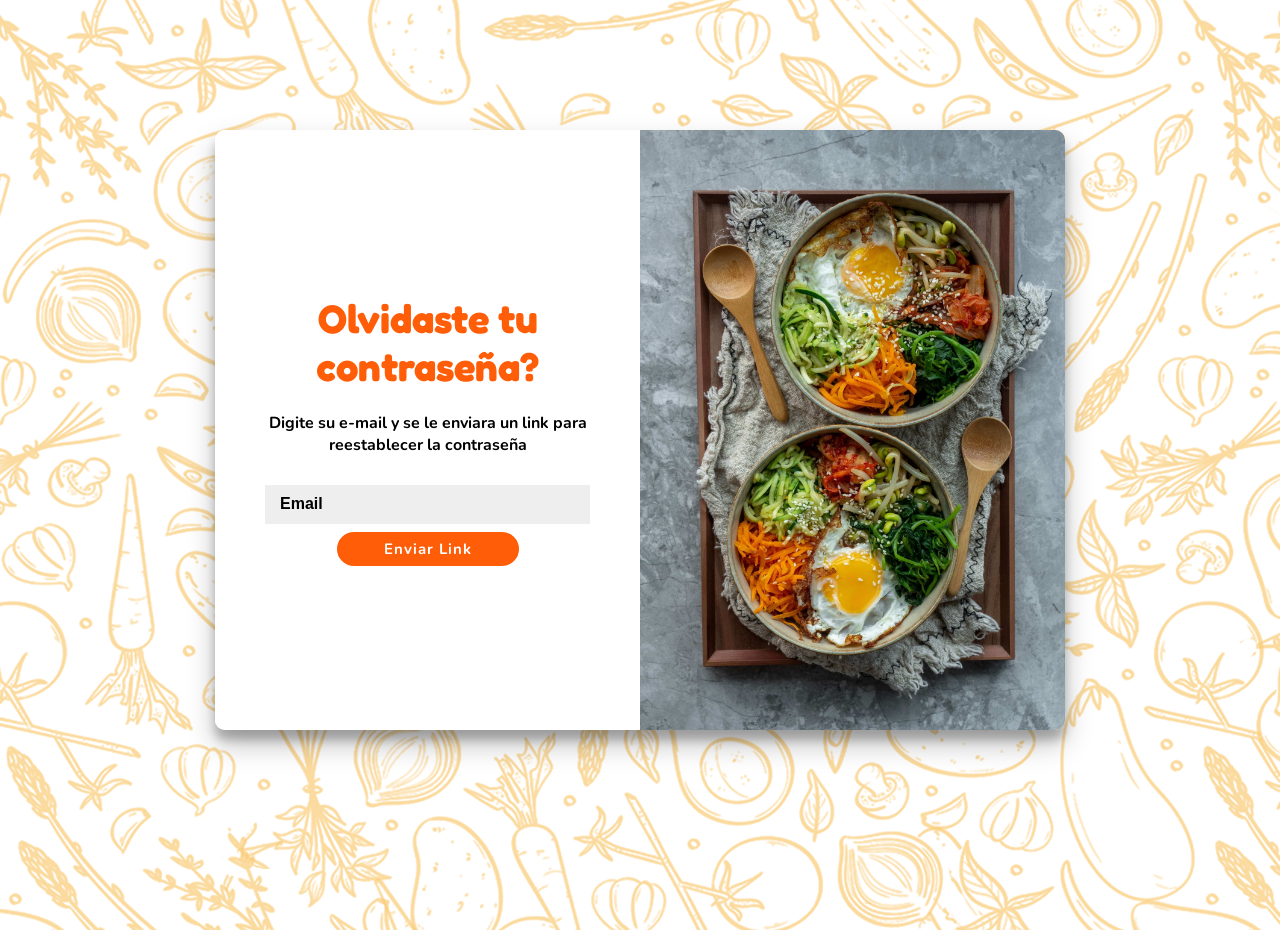
<file: forgotPassword.html>
<body style="background-image: url(imgs/menu-bg2.png);">
  <link rel="stylesheet" href="./css/base/loginStyle.css">
</bodylog>

<link rel='stylesheet' href='https://cdnjs.cloudflare.com/ajax/libs/font-awesome/5.14.0/css/all.min.css'>

<!--Navbar-->





<div class="container" id="container">

<div class="form-container sign-in-container">
  <form action="#">
    <h1 class="text-cr mt-3">Olvidaste tu contraseña?</h1>
    <h4>Digite su e-mail y se le enviara un link para reestablecer la contraseña</h2>
    
    <input type="email" placeholder="Email" />
    
    <a href="passwordLink.html" class="btnLog">Enviar Link</a>
  </form>
</div>
<div class="overlay-container">
  <div class="overlay">
    
    <div class="overlay-panel overlay-right">
      <!--<h1>Hola!</h1>
      <p>Digite sus datos personales e inicia a explorar tus recetas favoritas!</p>-->
      <img src="./imgs/k-food.jpg" width="450" height="620" alt="">
      
    </div>
  </div>
</div>
</div>
<script src="./js/jsLo"></script>
</file>
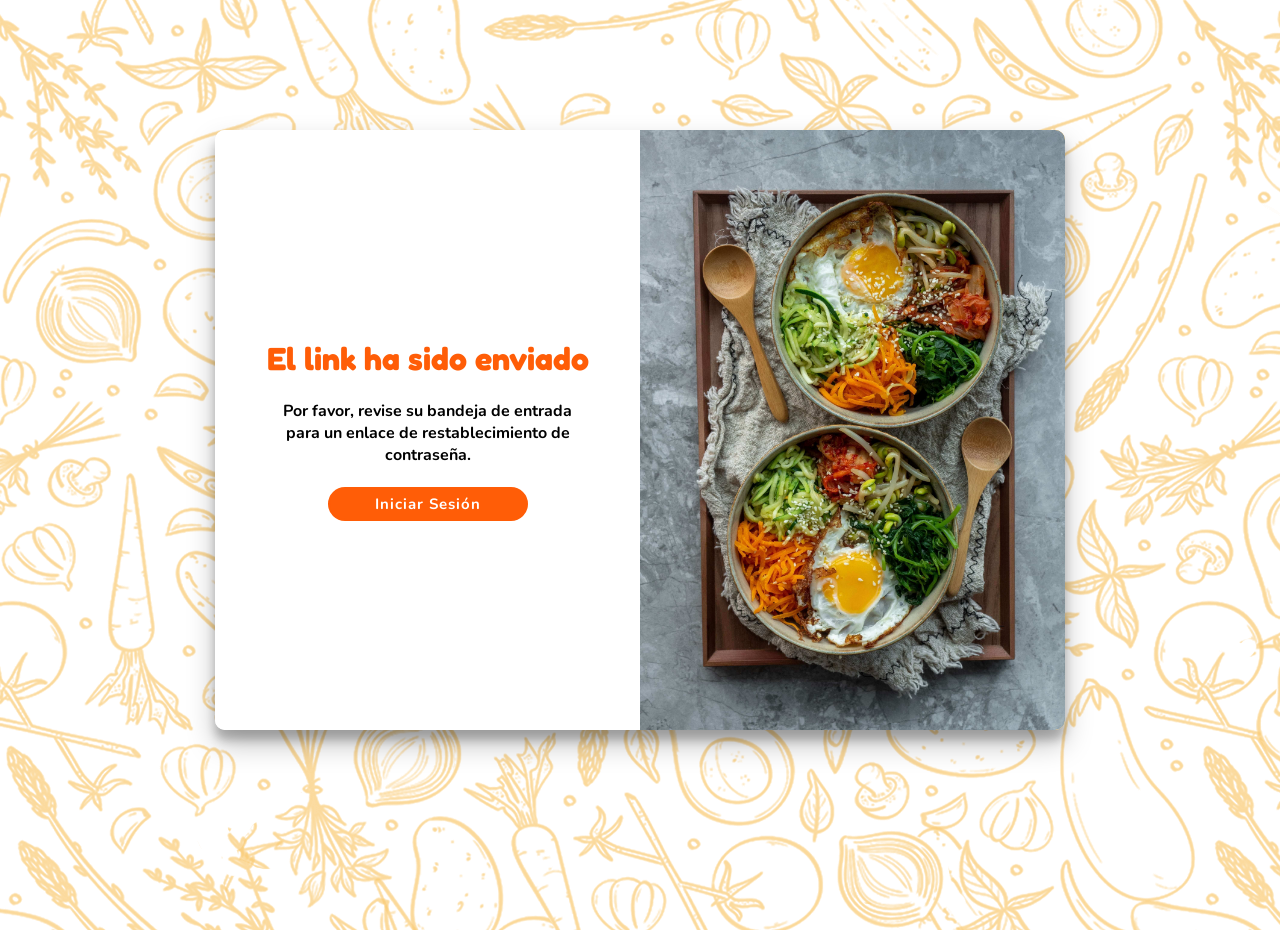
<file: passwordLink.html>
<!DOCTYPE html>
<html lang="en">
<head>
  <meta charset="UTF-8">
  <meta http-equiv="X-UA-Compatible" content="IE=edge">
  <meta name="viewport" content="width=device-width, initial-scale=1.0">
  <title>passwordLink</title>
  <link rel="icon" type="image/x-icon" href="./imgs/favicon.ico">
    

</head>
<body>
  


<body style="background-image: url(imgs/menu-bg2.png);">
  <link rel="stylesheet" href="./css/base/loginStyle.css">
</bodylog>

<link rel='stylesheet' href='https://cdnjs.cloudflare.com/ajax/libs/font-awesome/5.14.0/css/all.min.css'>

<!--Navbar-->





<div class="container" id="container">

<div class="form-container sign-in-container">
  <form action="#">
    <h1 class="text-cr mt-3">El link ha sido enviado</h1>
    <h4>Por favor, revise su bandeja de entrada para un enlace de restablecimiento de contraseña.</h2>
    
    
    
      <a href="login.html" class="btnLog">Iniciar Sesión</a>
  </form>
</div>
<div class="overlay-container">
  <div class="overlay">
    
    <div class="overlay-panel overlay-right">
      <!--<h1>Hola!</h1>
      <p>Digite sus datos personales e inicia a explorar tus recetas favoritas!</p>-->
      <img src="./imgs/k-food.jpg" width="450" height="620" alt="koreanFood">
      
    </div>
  </div>
</div>
</div>
<script src="./js/jsLo"></script>






</body>
</html>
</file>
<file: css/base/loginStyle.css>
@import url('https://fonts.googleapis.com/css2?family=Nunito:wght@200;300;400;600;700&display=swap');
@import url('https://fonts.googleapis.com/css2?family=Great+Vibes&display=swap');
@import url('https://fonts.googleapis.com/css2?family=Fredoka+One&display=swap');


* {
	box-sizing: border-box;
}



body {

   
	/*background: linear-gradient(90deg ,#F93822FF ,#FDD20EFF);*/
       
	display: flex;
	justify-content: center;
	align-items: center;
	flex-direction: column;
	font-family: 'Nunito', sans-serif;
	height: 100vh;
	margin: -20px 0 50px;
}

h1 {
	font-weight: bold;
  
	margin: 0;
}

.text-cr{
	font-family: 'Fredoka One', sans-serif;
	font-size: 40;
	color: #ff5d07;
}



.btnLog {	
	border-radius: 20px;
	border: 2px solid #ff5d07;
	background-color:  #ff5d07;
	color: #FFFFFF;
	font-family: 'Nunito', sans-serif;
	font-size: 15px;
	font-weight: bold;
	padding: 5px 45px;
	letter-spacing: 1px;
	transition: transform 80ms ease-in;
	text-decoration: none;
}
.btnLog:hover {
	color: rgb(255, 255, 255);
	box-shadow: 0 8px 18px rgb(226, 106, 0);
  }

.btnLog:active {
	transform: scale(0.95);
}

.btnLog:focus {
	outline: none;
}

.btnLog.ghost {
	background-color: transparent;
	border-color: #FFFFFF;
}

form {
	background-color: #FFFFFF;
	display: flex;
	align-items: center;
	justify-content: center;
	flex-direction: column;
	padding: 0 50px;
	height: 100%;
	text-align: center;
}

input {
	background-color: #eee;
	border: none;
	padding: 12px 15px;
	margin: 8px 0;
	width: 100%;
}

.container {
	background-color: #fff;
	border-radius: 10px;
  	box-shadow: 0 14px 28px rgba(0,0,0,0.25), 
			0 10px 10px rgba(0,0,0,0.22);
	position: relative;
	overflow: hidden;
    height: 600px;
	width: 850px;
	max-width: 100%;
	min-height: 480px;
}

.form-container {
	position: absolute;
	top: 0;
	height: 100%;
	transition: all 0.6s ease-in-out;
}

.sign-in-container {
	left: 0;
	width: 50%;
	z-index: 2;
}

.container.right-panel-active .sign-in-container {
	transform: translateX(100%);
}

.sign-up-container {
	left: 0;
	width: 50%;
	opacity: 0;
	z-index: 1;
}

.container.right-panel-active .sign-up-container {
	transform: translateX(100%);
	opacity: 1;
	z-index: 5;
	animation: show 0.6s;
}

@keyframes show {
	0%, 49.99% {
		opacity: 0;
		z-index: 1;
	}
	
	50%, 100% {
		opacity: 1;
		z-index: 5;
	}
}

.overlay-container {
	position: absolute;
	top: 0;
	left: 50%;
	width: 50%;
	height: 100%;
	overflow: hidden;
	transition: transform 0.6s ease-in-out;
	z-index: 100;
}

.container.right-panel-active .overlay-container{
	transform: translateX(-100%);
}

.overlay {
	background: ffb325;
	background: -webkit-linear-gradient(to right, #ffbf49, #ff5d07);
	background: linear-gradient(to right, #ff5d07, #ffbf49);
	background-repeat: no-repeat;
	background-size: cover;
	background-position: 0 0;
	color: #FFFFFF;
	position: relative;
	left: -100%;
	height: 100%;
	width: 200%;
  	transform: translateX(0);
	transition: transform 0.6s ease-in-out;
}

.container.right-panel-active .overlay {
  	transform: translateX(50%);
}

.overlay-panel {
	position: absolute;
	display: flex;
	align-items: center;
	justify-content: center;
	flex-direction: column;
	padding: 0 40px;
	text-align: center;
	top: 0;
	height: 100%;
	width: 50%;
	transform: translateX(0);
	transition: transform 0.6s ease-in-out;
}

.overlay-left {
	transform: translateX(-20%);
}

.container.right-panel-active .overlay-left {
	transform: translateX(0);
}

.overlay-right {
	right: 0;
	transform: translateX(0);
}

.container.right-panel-active .overlay-right {
	transform: translateX(20%);
}



::placeholder{
    font-weight: 700;
	color: #000;
    font-size: larger;
}

.fa {
    padding: 20px;
    font-size: 30px;
    width: 50px;
    text-align: center;
    text-decoration: none;
  }
  

  .fa:hover {
    opacity: 0.7;
  }
</file>
